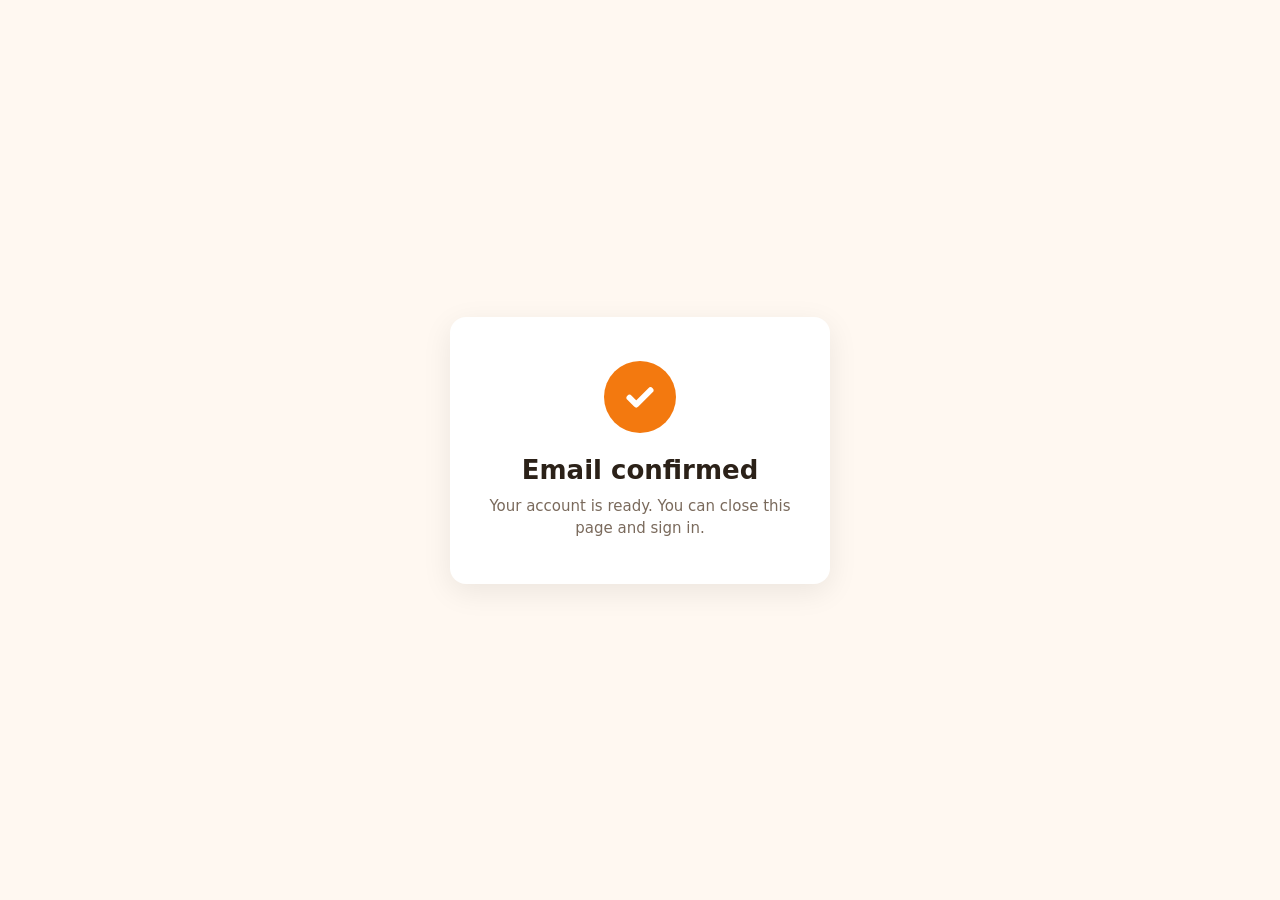
<file: Log_In/Email_Confirmed.html>
<!DOCTYPE html>
<html lang="en">
<head>
    <meta charset="UTF-8">
    <meta name="viewport" content="width=device-width, initial-scale=1.0">
    <title>Email confirmed - Yesunim</title>
    <link rel="icon" href="../Logo/yesunim.png" type="image/png" />
    <style>
        :root {
            --bg: #fff8f1;
            --card: #ffffff;
            --text: #2b2118;
            --muted: #7a6a5c;
            --accent: #f3790f;
        }

        @media (prefers-color-scheme: dark) {
            :root {
                --bg: #1c1712;
                --card: #262019;
                --text: #f5ece3;
                --muted: #b3a394;
            }
        }

        * { box-sizing: border-box; }

        html, body { height: 100%; margin: 0; }

        body {
            display: flex;
            align-items: center;
            justify-content: center;
            padding: 24px;
            background: var(--bg);
            color: var(--text);
            font-family: "Segoe UI", system-ui, -apple-system, Arial, sans-serif;
        }

        .card {
            width: 100%;
            max-width: 380px;
            padding: 44px 32px;
            text-align: center;
            background: var(--card);
            border-radius: 16px;
            box-shadow: 0 8px 30px rgba(0, 0, 0, 0.08);
        }

        .check {
            width: 72px;
            height: 72px;
            margin: 0 auto 22px;
            border-radius: 50%;
            background: var(--accent);
            display: flex;
            align-items: center;
            justify-content: center;
        }

        .check svg {
            width: 36px;
            height: 36px;
            fill: none;
            stroke: #fff;
            stroke-width: 4;
            stroke-linecap: round;
            stroke-linejoin: round;
            stroke-dasharray: 40;
            stroke-dashoffset: 40;
            animation: draw 0.5s 0.15s ease-out forwards;
        }

        @keyframes draw { to { stroke-dashoffset: 0; } }

        @media (prefers-reduced-motion: reduce) {
            .check svg { animation: none; stroke-dashoffset: 0; }
        }

        h1 {
            margin: 0 0 10px;
            font-size: 26px;
            font-weight: 700;
        }

        p {
            margin: 0;
            font-size: 15px;
            line-height: 1.5;
            color: var(--muted);
        }
    </style>
</head>
<body>
    <main class="card">
        <div class="check" aria-hidden="true">
            <svg viewBox="0 0 24 24"><path d="M5 12.5l4.5 4.5L19 7.5"/></svg>
        </div>
        <h1>Email confirmed</h1>
        <p>Your account is ready. You can close this page and sign in.</p>
    </main>
</body>
</html>
</file>
